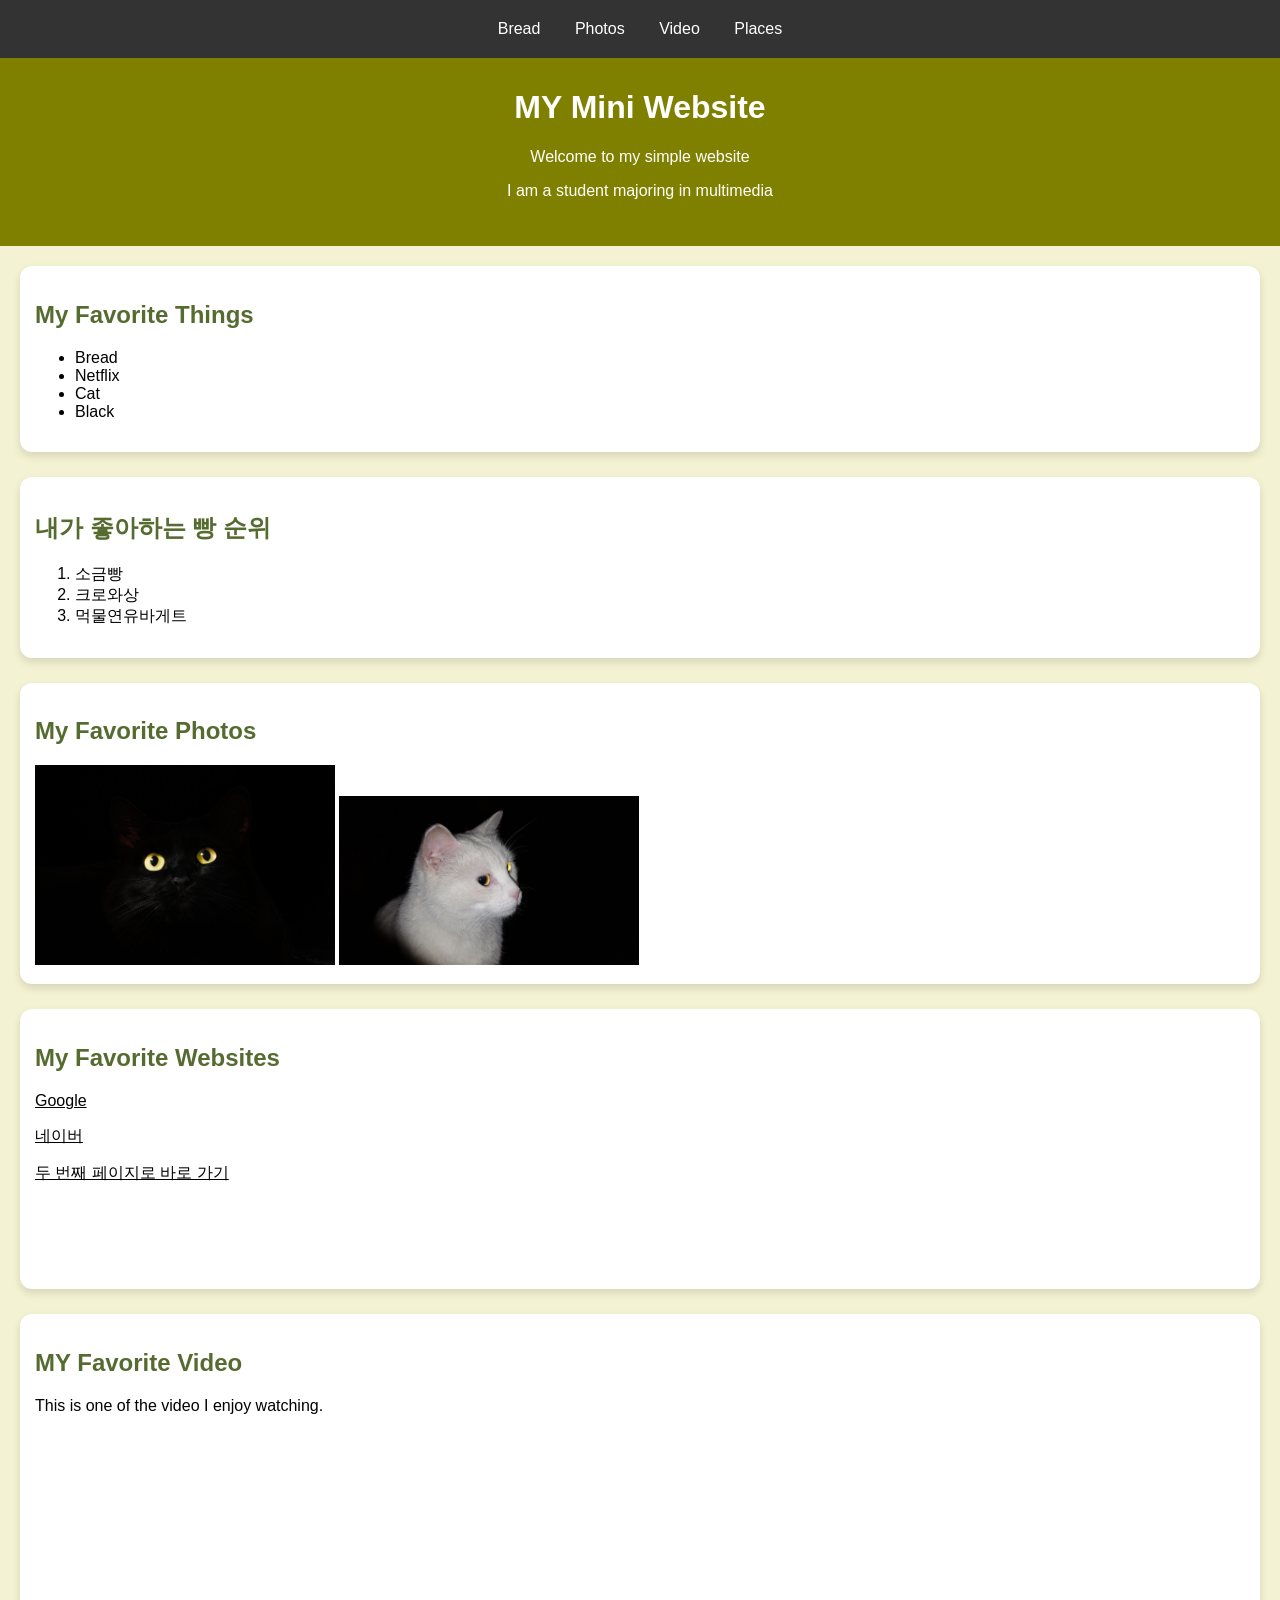
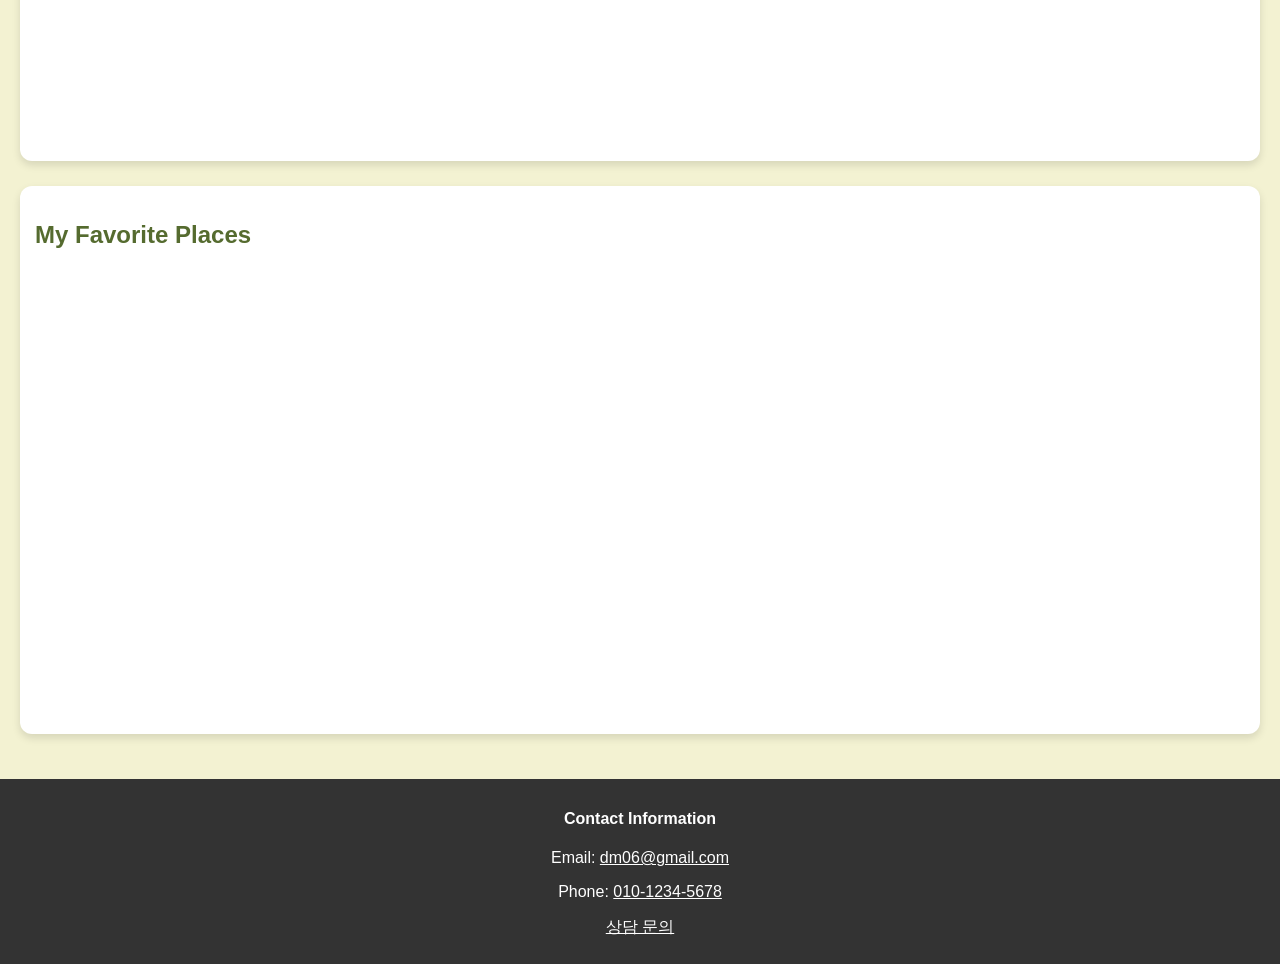
<file: index.html>
<html>
    <head>
        <meta charset="utf-8">
        <title>My Mini Website</title>
        <link rel="stylesheet" href="style.css">

    </head>
    <body>
        <nav>
        <ul>
            <li> <a href="#빵">Bread</a> </li>
            <li> <a href="#Photo">Photos</a> </li>
            <li> <a href="#video">Video</a> </li>
            <li> <a href="#place">Places</a> </li>
        </ul>
        </nav>

     <header>
        <h1>MY Mini Website</h1>
        <p>Welcome to my simple website</p>
        <p>I am a student majoring in multimedia</p>
     </header>
    

     <section>

        <article>
        <h2>My Favorite Things</h2>
        <ul>
            <li>Bread</li>
            <li>Netflix</li>
            <li>Cat</li>
            <li>Black</li>
        </ul>
        </article>

        <article>
        <h2 id="빵">내가 좋아하는 빵 순위</h2>
        <ol>
            <li>소금빵</li>
            <li>크로와상</li>
            <li>먹물연유바게트</li>
        </ol>
        </article>

        <article>
        <h2 id=Photo>My Favorite Photos</h2>
        <img src="images/cat/black cat.jpg" width = "300" alt = "black cat photo">
        <img src="white cat.jpg" width ="300">
        </article>

        <article>
        <h2>My Favorite Websites</h2>
        <p><a href="https://www.google.com/" target="_blatank" style="color: black;">Google</a></body></html></p>
        <p><a href="https://www.naver.com/" target="_blatank" style="color: black;">네이버</a></p>
        <p> <a href="page2.html" target="_blank" style="color: black;"> 두 번째 페이지로 바로 가기 </a></p>
        <p><a href="https://www.starbucks.co.kr/index.do" target="_blank">스타벅스</a></p>
        <p><a href="https://open.spotify.com/" target="_blatank">스포티파이</a></p>
        </article>

        <article>
        <h2 id="video">MY Favorite Video</h2>
        <p>This is one of the video I enjoy watching.</p>
        <iframe width="560" height="315" src="https://www.youtube.com/embed/5Wmvkv-TMhQ?si=8eKu5HRIEzkfAwna" title="YouTube video player" frameborder="0" allow="accelerometer; autoplay; clipboard-write; encrypted-media; gyroscope; picture-in-picture; web-share" referrerpolicy="strict-origin-when-cross-origin" allowfullscreen></iframe>
        </article>

        <article>
        <h2 id="Place">My Favorite Places</h2>
        <iframe src="https://www.google.com/maps/embed?pb=!1m18!1m12!1m3!1d13032.94072618591!2d128.89089922507466!3d35.250404488707844!2m3!1f0!2f0!3f0!3m2!1i1024!2i768!4f13.1!3m3!1m2!1s0x3568b8acfc25b357%3A0xc3d01c491a811dee!2z7J247KCc64yA7ZWZ6rWQIOq5gO2VtOy6oO2NvOyKpA!5e0!3m2!1sko!2skr!4v1773887258122!5m2!1sko!2skr" width="600" height="450" style="border:0;" allowfullscreen="" loading="lazy" referrerpolicy="no-referrer-when-downgrade"></iframe>
        </article>

        </section>
        <footer>
        <h4>Contact Information</h4>
        <p class="foot-p">Email: <a href="mailto:dm06@gmail.com"> dm06@gmail.com </a> </p>
        <p class="foot-p">Phone: <a href="tel:010-2345-6789"> 010-1234-5678 </a> </p>
        <p class="foot-p"><a href="page2.html" target="_blank">상담 문의</a></p>
        </footer>
        </body>
</html>
</file>
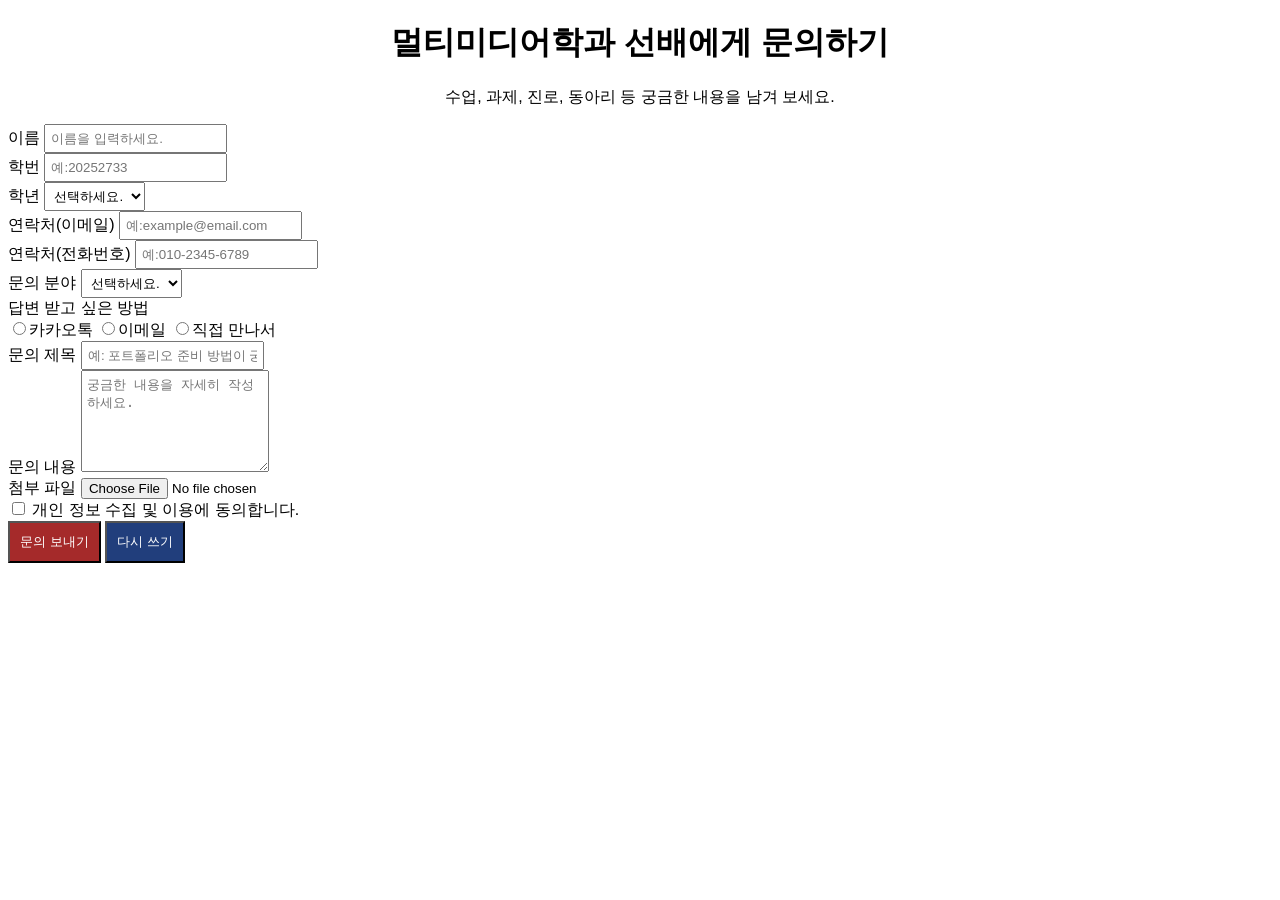
<file: page2.html>
<!DOCTYPE html>
<html lang="en">
<head>
    <meta charset="UTF-8">
    <meta name="viewport" content="width=device-width, initial-scale=1.0">
    <title>상담 문의</title>
    <style>
        body{
            font-family: Arial, Helvetica, sans-serif;
        }

        h1, p {
            text-align: center;
        }

       input[type="reset"]{
        padding:10px;
        background-color:rgb(33, 62, 124);
        color: white;
       }

       input[type="submit"]{
        padding:10px;
        background-color:brown;
        color: white;
       }

       select, textarea, input[type="text"], input[type="email"], input[type="tel"] {
        padding:5px;
       }


    </style>
</head>
<body>

    <h1>멀티미디어학과 선배에게 문의하기</h1>
    <p>수업, 과제, 진로, 동아리 등 궁금한 내용을 남겨 보세요.</p>

    <form action="#" method="get">
        <div>
            <label for="username">이름</label>
            <input type="text" placeholder="이름을 입력하세요." name="username">
        </div>

        <div>
            <label for="student-id">학번</label>
            <input type="text" placeholder="예:20252733" name="student-id">
        </div>

        <div>
            <label for="grade">학년</label>
            <select name="grade">
                <option value="">선택하세요.</option>
                <option value="1">1학년</option>
                <option value="2">2학년</option>
                <option value="3">3학년</option>
            </select>
        </div>
        <div>
            <label for="email">연락처(이메일)</label>
            <input type="email" placeholder="예:example@email.com" name="email">
        </div>

        <div>
            <label for="phone">연락처(전화번호)</label>
            <input type="tel" placeholder="예:010-2345-6789" ㅜ믇=phone>
        </div>

        <div>
            <label>문의 분야</label>
            <select name="category">
                <option value="">선택하세요.</option>
                <option value="class">수업</option>
                <option value="assignment">과제</option>
                <option value="portfolio">포트폴리오</option>
                <option value="career">진로</option>
                <option value="club">동아리</option>
            </select>
        </div>

        <div>
            <label>답변 받고 싶은 방법</label>
            <br>
            <label><input type="radio" name="reply" value="kakao">카카오톡 </label>
            <label><input type="radio" name="reply" value="email">이메일 </label>
            <label><input type="radio" name="reply" value="offline">직접 만나서 </label>
        </div>


        <div>
            <label for="title">문의 제목</label>
            <input type="text" name="title" placeholder="예: 포트폴리오 준비 방법이 궁금해요."> 
        </div>

        <div>
            <label for="content">문의 내용</label>
            <textarea name="content" placeholder="궁금한 내용을 자세히 작성하세요." rows="6"></textarea>
        </div>

        <div>
            <label for="file">첨부 파일</label>
            <input type="file" name="file">
        </div>

        <div>
            <label>
                <input type="checkbox" name="agree">
                개인 정보 수집 및 이용에 동의합니다. 
            </label>
        </div>

        <div>
            <input type="submit" value="문의 보내기">
            <input type="reset" value="다시 쓰기">
        </div>

    </form>
    
</body>
</html>
</file>
<file: style.css>
* {
                font-family: 'Segoe UI', Tahoma, Geneva, Verdana, sans-serif;
            }

            body{
                margin: 0;
            }

            nav {
                background-color: #333;
            }
            
            nav ul{
                list-style: none;
                text-align: center;
                padding: 20px;
                margin-bottom: 0;
            }

            nav ul li {
                display: inline;
                margin: 15px;
            }

            nav ul li a{
                text-decoration: none;
            }

            nav a:hover{
                text-decoration: underline;
            }

            header {
                background-color: olive;
                text-align: center;
                padding: 10px;
                padding-bottom: 30px;
            }
            
            section {
                background-color: rgb(243, 242, 210);
                padding: 20px;
            }

            footer {
                background-color: #333;
                text-align: center;
                padding: 10px;
            }

            article {
                background-color: rgb(255, 255, 255);
                padding: 15px;
                margin-bottom: 25px;
                border-radius: 12px;
                box-shadow: 0 4px 8px rgba(0, 0, 0, 0.12);
            }

            a {
                color: white;
            }

            h1 {
                color: white;
            }

            h2 {
                color:darkolivegreen;
            }

            h4 {
                color:white;
            }

            .foot-p {
                color: white;
            }

            header > p {
                color: white;
            }
</file>
